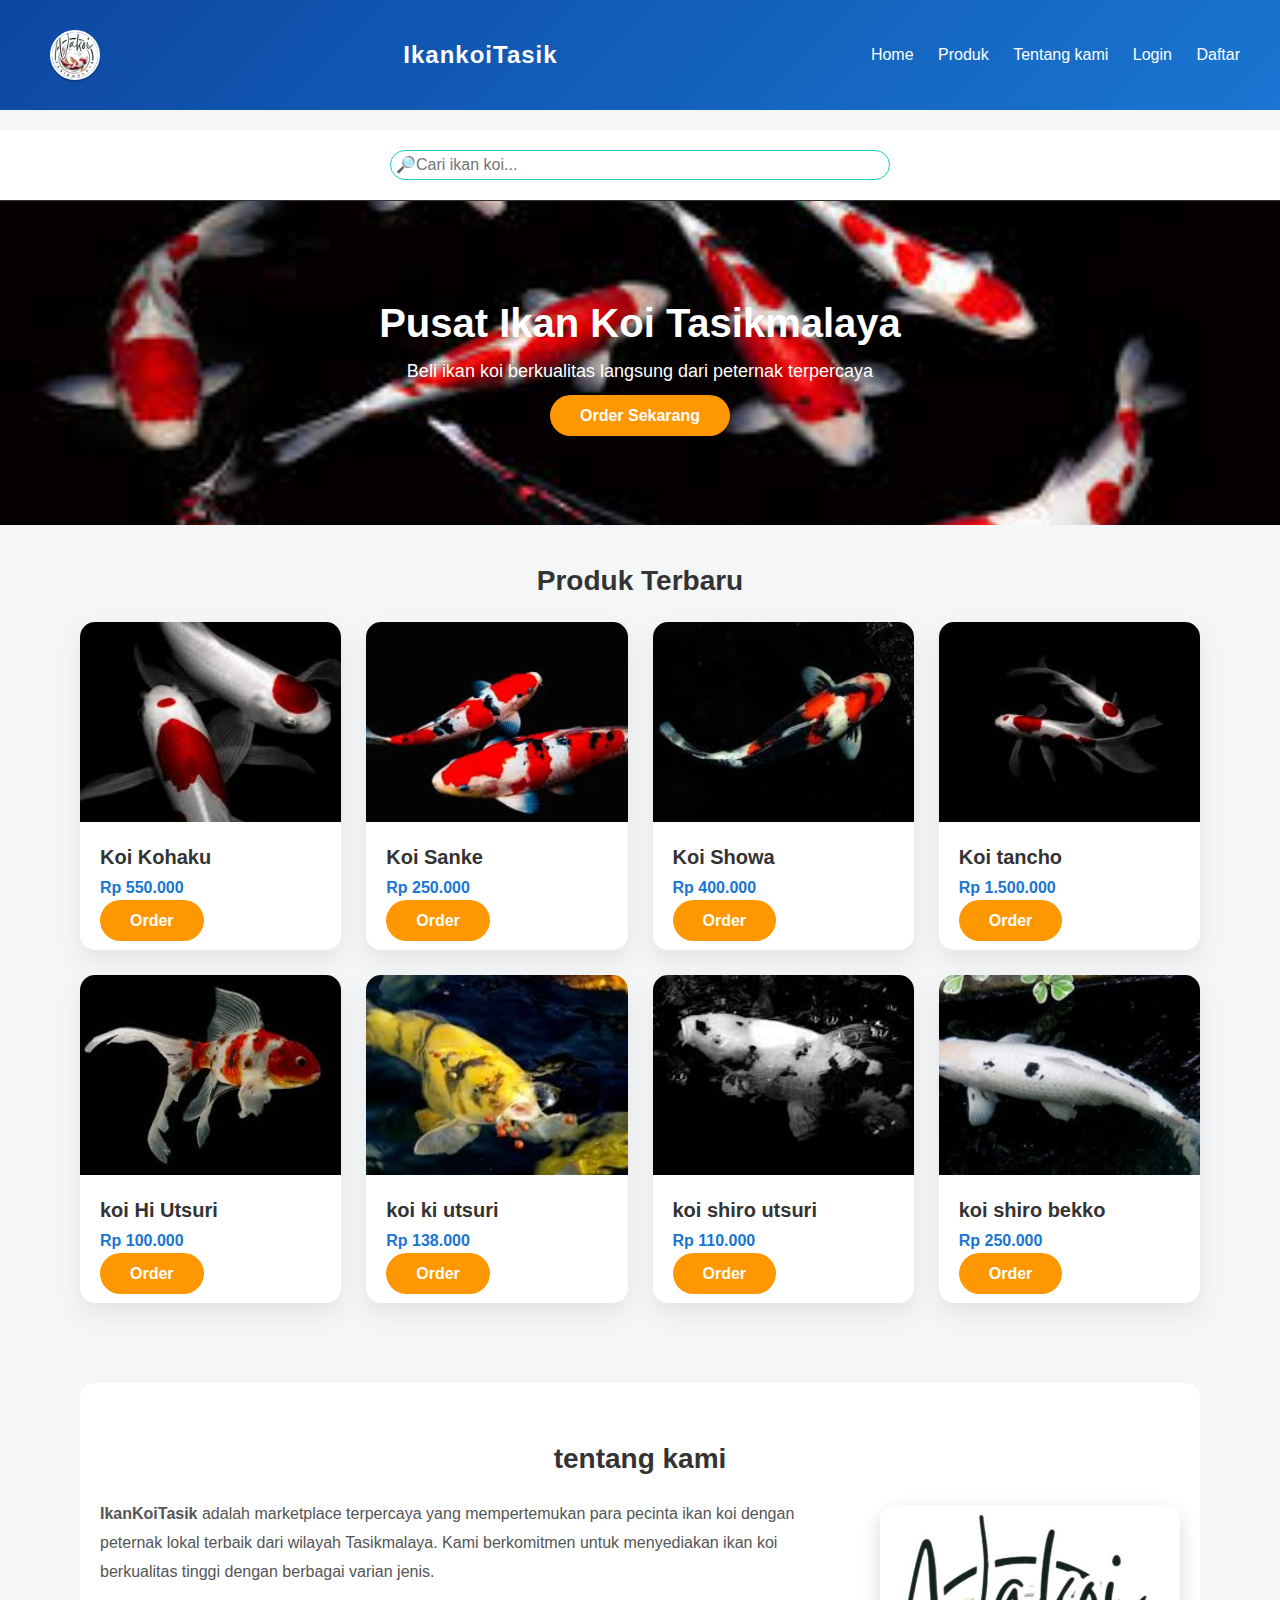
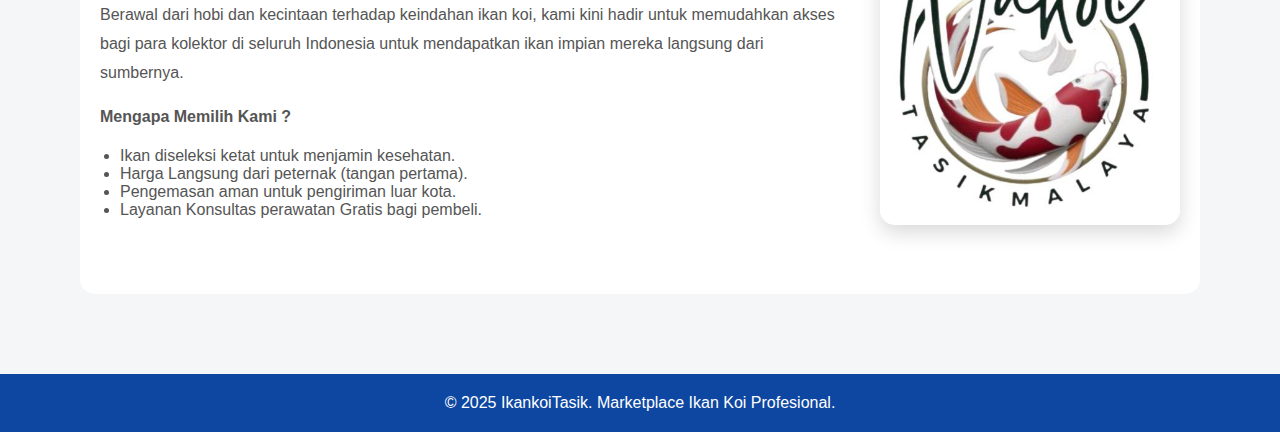
<file: index.html>
<!DOCTYPE html>
<html lang="id">
<head>
  <meta charset="UTF-8" />
  <meta name="viewport" content="width=device-width, initial-scale=1.0" />
  <title>IkankoiTasik | Marketplace Ikan Koi</title>
  <style>
    * { box-sizing: border-box; margin: 0; padding: 0; font-family: 'Segoe UI', sans-serif; }
    body { background: #f4f6f8; color: #333; }

    header {
      background: linear-gradient(135deg, #0d47a1, #1976d2);
      color: #fff;
      padding: 20px 40px;
      display: flex;
      justify-content: space-between;
      align-items: center;
      position: sticky;
      top: 0;
      z-index: 1000;
    }
    .container-logo {
      display: flex;
      justify-content: center;
      align-items: center;
      padding: 10px;
    }
    .logo {
      width: 50px;
      height: 50px;
      border-radius: 50%;
      object-fit: cover;
      border: 2px solid #fff;
      box-shadow: 0 2px rgba(0,0,0,0.2);
      transition: transform 0.3s ease;
    }
    .logo:hover{
      transform: scale(1.05);
    }

    header h1 { font-size: 24px; letter-spacing: 1px; }
    nav a {
      color: #fff;
      margin-left: 20px;
      text-decoration: none;
      font-weight: 500;
    }
    nav a:hover { text-decoration: underline; }

    .hero {
      background: url('image/koi\ 1.jpg') center/cover no-repeat;
      padding: 100px 40px;
      text-align: center;
      color: white;
    }
    .hero h2 { font-size: 40px; margin-bottom: 15px; }
    .hero p { font-size: 18px; margin-bottom: 25px; }
    .btn {
      background: #ff9800;
      color: white;
      padding: 12px 30px;
      border-radius: 30px;
      text-decoration: none;
      font-weight: bold;
    }
    .btn:hover { background: #fb8c00; }

    .container { padding: 40px; max-width: 1200px; margin: auto; }
    .section-title {
      font-size: 28px;
      margin-bottom: 25px;
      text-align: center;
    }

    .search-box {
      padding: 20px;
      background: #fff;
      border-bottom: 1px solid #333;
    }

    .products {
      display: grid;
      grid-template-columns: repeat(auto-fit, minmax(250px, 1fr));
      gap: 25px;
    }

    .card {
      background: #fff;
      border-radius: 15px;
      overflow: hidden;
      box-shadow: 0 10px 25px rgba(0,0,0,0.08);
      transition: transform 0.3s;
    }
    .card:hover { transform: translateY(-5px); }

    .card img {
      width: 100%;
      height: 200px;
      object-fit: cover;
    }
    .card-body { padding: 20px; }
    .card-body h3 { font-size: 20px; margin-bottom: 10px; }
    .price { color: #1976d2; font-weight: bold; margin-bottom: 15px; }
    
    .about-section {
      background-color: #fff;
      padding: 60px 20px;
      border-radius: 15px;
      margin-top 40px;
      box-shadow: 0 4px 15px rbga(0,0,0,0.05);
    }

    .about-content {
      display: flex;
      align-items: center;
      gap: 40px;
      flex-wrap: wrap;
    }
    
    .about-text {
      flex: 1;
      min-width: 300px;
    }
    
    .about-text p {
      line-height: 1.8;
      margin-bottom: 15px;
      color: #555;
    }

    .about-image {
      flex: 1;
      max-width: 300px;
      text-align: center;
    }

    .about-image img {
      width: 100%;
      max-width: 450px;
      border-radius: 15px;
      box-shadow:0 8px 20px rgba(0,0,0,0.15);
    }

    @media (max-width: 768px) {
      .about-content {
        flex-direction: column-reverse
      }
    }

    footer {
      background: #0d47a1;
      color: white;
      text-align: center;
      padding: 20px;
      margin-top: 40px;
    }
  </style>
</head>
<body>

<header class="main-header">
  <div class="container-logo">
    <img src="image/nakoi.jpeg" alt="Logo IkankoiTasik" class="logo" />
  </div>
  <h1>IkankoiTasik</h1>
  <nav>
    <a href="#Home">Home</a>
    <a href="#produk">Produk</a>
    <a href="#tentang">Tentang kami</a>
    <a href="#">Login</a>
    <a href="#">Daftar</a>
  </nav>
</header>

  <div class="search-box" id="Home" style="text-align:center; margin-top: 20px;">
    <input
      font-size= 18px;
      size="50px"
      type="text"
      id="searchInput"
      placeholder="🔎Cari ikan koi..."
      onkeyup="searchProduk()"
      style="padding: 5px; width: 80%; max-width: 500px; border-radius: 20px; border: 1px solid #17d1c8; font-size:16px;"
    />
  </div>

<section class="hero">
  <h2>Pusat Ikan Koi Tasikmalaya</h2>
  <p>Beli ikan koi berkualitas langsung dari peternak terpercaya</p>
  <a href="#produk" class="btn">Order Sekarang</a>
</section>

<section class="container" id="produk">
  <h2 class="section-title">Produk Terbaru</h2>
  <div class="products">
    <div class="card">
      <img src="image/koi kohaku.jpg" />
      <div class="card-body">
        <h3>Koi Kohaku</h3>
        <p class="price">Rp 550.000</p>
        <a class="btn" href="#" onclick="orderWA('Koi Kohaku', 'Rp 550.000')">Order</a>
      </div>
    </div>

    <div class="card">
      <img src="image/koi sanke.jpg" />
      <div class="card-body">
        <h3>Koi Sanke</h3>
        <p class="price">Rp 250.000</p>
        <a class="btn" href="#" onclick="orderWA('Koi Sanke', 'Rp 250.000')">Order</a>
      </div>
    </div>

    <div class="card">
      <img src="image/koi showa.jpg" />
      <div class="card-body">
        <h3>Koi Showa</h3>
        <p class="price">Rp 400.000</p>
        <a class="btn" href="#" onclick="orderWA('Koi Showa', 'Rp 400.000')">Order</a>
      </div>
    </div>

    <div class="card">
      <img src="image/koi tancho.jpg" />
      <div class="card-body">
        <h3>Koi tancho</h3>
        <p class="price">Rp 1.500.000</p>
        <a class="btn" href="#" onclick="orderWA('Koi Tancho', 'Rp 1.500.000')">Order</a>
      </div>
    </div>
    
    <div class="card">
      <img src="image/koi hi Utsuri.jpg" />
      <div class="card-body">
        <h3>koi Hi Utsuri</h3>
        <p class="price">Rp 100.000</p>
        <a class="btn" href="#" onclick="orderWA('koi Hi Utsuri','Rp 100.000')">Order</a>
      </div>
    </div>
 
    <div class="card">
      <img src="image/koi ki utsuri.jpg" />
      <div class="card-body">
        <h3>koi ki utsuri</h3>
        <p class="price">Rp 138.000</p>
        <a class="btn" href="#" onclick="orderWA('koi ki utsuri','Rp 138.000')">Order</a>
      </div>
    </div>

    <div class="card">
      <img src="image/koi Shiro Utsuri.jpg" />
      <div class="card-body">
        <h3>koi shiro utsuri</h3>
        <p class="price">Rp 110.000</p>
        <a class="btn" href="#" onclick="orderWA('koi shiro utsuri','Rp 110.000')">Order</a>
      </div>
    </div>  
     
    <div class="card">
      <img src="image/koi shiro bekko.jpg" />
      <div class="card-body">
        <h3>koi shiro bekko</h3>
        <p class="price">Rp 250.000</p>
        <a class="btn" href="#" onclick="orderWA('koi shiro bekko','Rp 250.000')">Order</a>
      </div>
    </div>
  </div>
</section>

<section class="container" id="tentang">
  <div class="about-section">
    <h2 class="section-title">tentang kami</h2>
    <div class="about-content">
      <div class="about-text">
        <p>
          <strong>IkanKoiTasik</strong> adalah marketplace terpercaya yang mempertemukan para pecinta ikan koi dengan peternak lokal terbaik dari wilayah Tasikmalaya. Kami berkomitmen untuk menyediakan ikan koi berkualitas tinggi dengan berbagai varian jenis.
        </p>
        <p>
          Berawal dari hobi dan kecintaan terhadap keindahan ikan koi, kami kini hadir untuk memudahkan akses bagi para kolektor di seluruh Indonesia untuk mendapatkan ikan impian mereka langsung dari sumbernya.
        </p>
        <p>
          <strong>Mengapa Memilih Kami ?</strong>
          <ul style="margin-left: 20px; color: #555;">
            <li>Ikan diseleksi ketat untuk menjamin kesehatan.</li>
            <li>Harga Langsung dari peternak (tangan pertama).</li>
            <li>Pengemasan aman untuk pengiriman luar kota.</li>
            <li>Layanan Konsultas perawatan Gratis bagi pembeli.</li>
          </ul>
        </p>
      </div>
      <div class="about-image">
        <img src="image/nakoi.jpeg" alt="Tentang IkanKoiTasik">
      </div>
    </div>
  </div>
</section>

<footer>
  <p>© 2025 IkankoiTasik. Marketplace Ikan Koi Profesional.</p>
</footer>

<script>
  const productList = document.getElementById('productList');
  const products = JSON.parse(localStorage.getItem('products')) || [];
  
  function renderProduk(data) {
    productList.innerHTML = '';
    
    if (data.length === 0) {
      productList.innerHTML = '<p>Produk tidak ditemukan</p>';
      return;
    }

    data.forEach(p => {
      productList.innerHTML += `
        <div class="card">
          <img src="${p.image}">
          <div class="card-body">
            <h3>${p.name}</h3>
            <p class="price">${p.price}</p>
            <a class="btn" href="#" onclick="orderWA('${p.name}','${p.price}')">Order</a>
          </div>
        </div>
      `;
    });
  }
</script>

<script>
  function searchProduk() {
    const keyword = document.getElementById('searchInput').value.toLowerCase();
    const cards= document.querySelectorAll('.products .card');
    cards.forEach(card => {
      const namaProduk = card.querySelector('h3').innerText.toLocaleLowerCase();
      if(namaProduk.includes(keyword)){
        card.style.display ="";
      } else {
        card.style.display = "none";
      }
    });
  }

  function orderWA(nama, harga) {
    const nomorWA = '6285603575395';
    const pesan = `Halo Admin IkankoiTasik%0AProduk: ${nama}%0AHarga: ${harga}`;
    window.open(`https://wa.me/${nomorWA}?text=${pesan}`);
  }
</script>
<script src="script.js"></script>
</body>
</html>
</file>
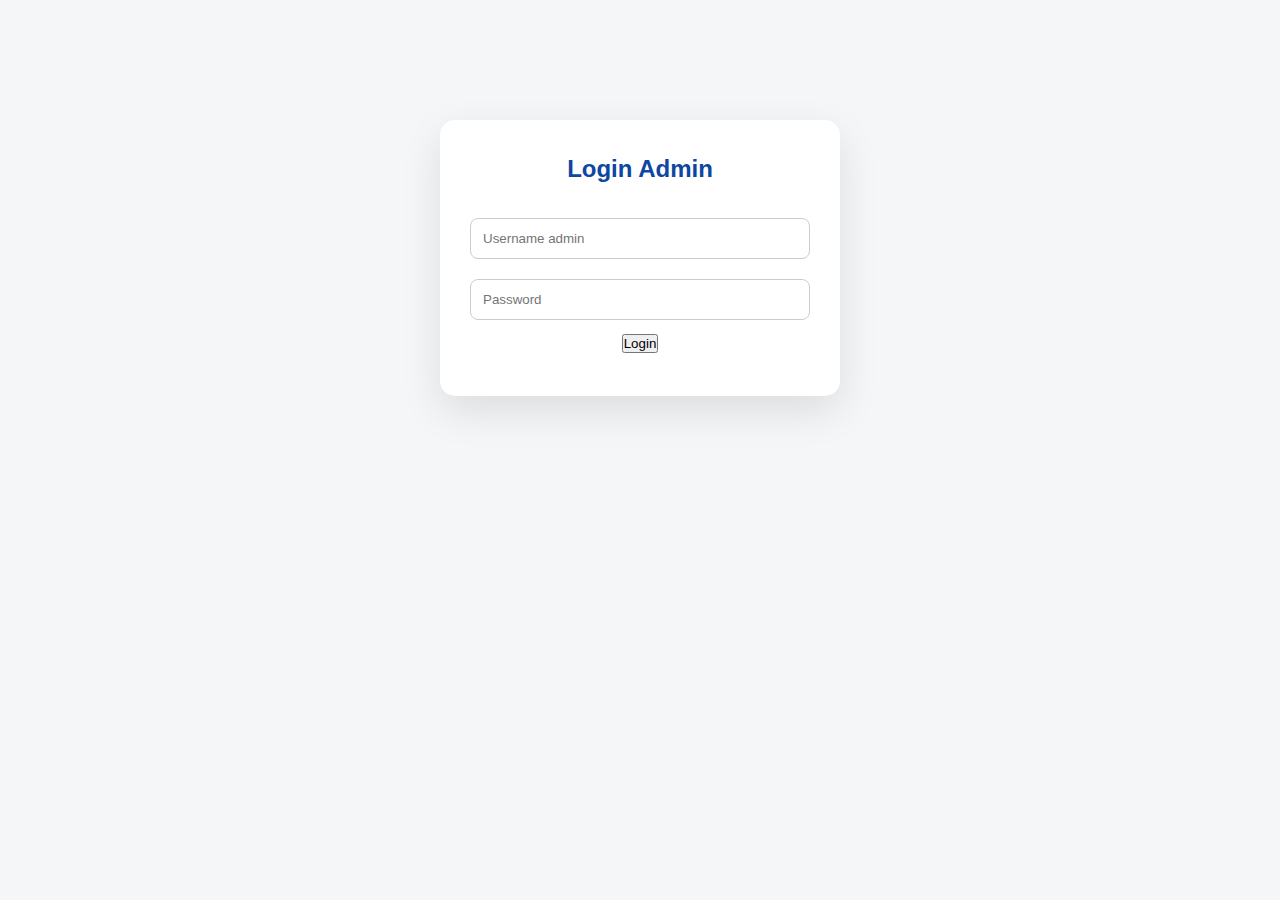
<file: admin-login.html>
<!DOCTYPE html>
<html lang="id">
<head>
<meta charset="UTF-8" />
<meta name="viewport" content="width=device-width, initial-scale=1.0" />
<title>Login Admin | IkankoiTasik</title>
<link rel="stylesheet" href="stylee.css" />
<style>
.login-box {
max-width: 400px;
margin: 120px auto;
background: #fff;
padding: 30px;
border-radius: 15px;
box-shadow: 0 15px 40px rgba(0,0,0,0.1);
text-align: center;
}
.login-box h2 {
margin-bottom: 20px;
color: #0d47a1;
}
.login-box input {
width: 100%;
padding: 12px;
margin: 10px 0;
border-radius: 8px;
border: 1px solid #ccc;
}
</style>
</head>
<body>


<div class="login-box">
<h2>Login Admin</h2>
<input type="text" id="username" placeholder="Username admin" />
<input type="password" id="password" placeholder="Password" />
<button class="btn" onclick="loginAdmin()">Login</button>
<p id="error" style="color:red; margin-top:10px;"></p>
</div>


<script>
function loginAdmin() {
const user = document.getElementById('username').value;
const pass = document.getElementById('password').value;


// login sederhana (nanti bisa diganti database)
if (user === 'asep' && pass === 'ganteng123') {
localStorage.setItem('adminLogin', 'true');
window.location.href = 'dashboard.html';
} else {
document.getElementById('error').innerText = 'Username atau password salah';
}
}
</script>


</body>
</html>
</file>
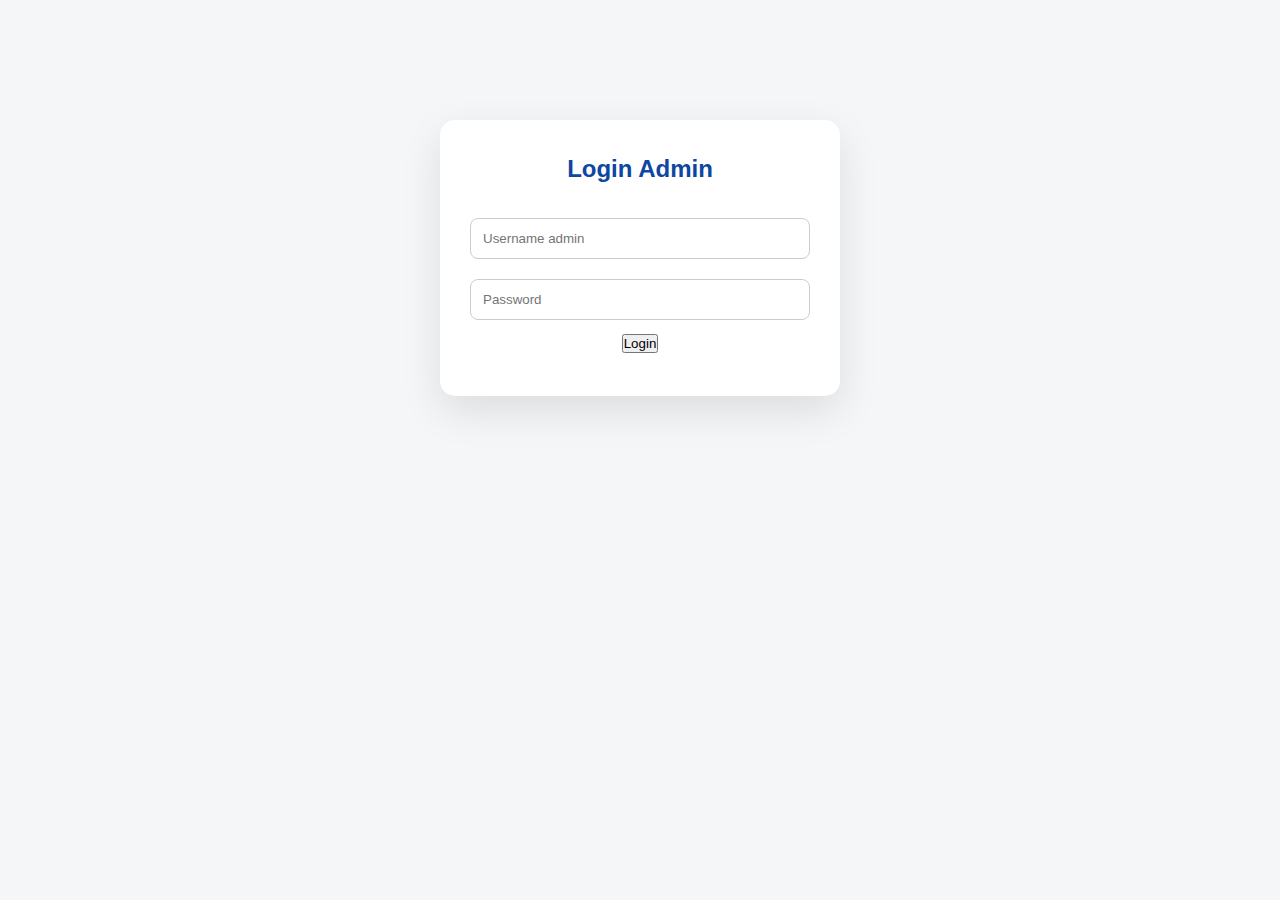
<file: dashboard.html>
<!DOCTYPE html>
<html lang="id">
<head>
  <meta charset="UTF-8" />
  <meta name="viewport" content="width=device-width, initial-scale=1.0" />
  <title>Dashboard Admin | IkankoiTasik</title>
  <link rel="stylesheet" href="stylee.css" />
  <style>
    .dashboard {
      max-width: 1200px;
      margin: 40px auto;
      padding: 20px;
    }
    .logo-container img{
      width: 50px;
      height: auto;
      margin: 1% 0;
      display: flex;
      margin-left: auto;
      margin-right: auto;
    }
    .header.main-header {
      background-color: blue;
      text-align: center;
      padding: 20px 0;
    }
    .dashboard h1 {
      text-align: center;
      color: #1c65d1;
      margin-bottom: 30px;
    }
    .stats {
      display: grid;
      grid-template-columns: repeat(auto-fit, minmax(200px, 1fr));
      gap: 20px;
      margin-bottom: 40px;
    }
    .stat-card {
      background: #1c37d1;
      padding: 20px;
      border-radius: 15px;
      box-shadow: 0 10px 25px rgba(0,0,0,0.08);
      text-align: center;
    }
    .stat-card h3 {
      color: #ebeef1;
      margin-bottom: 10px;
    }
    .stat-card p {
      font-size: 24px;
      font-weight: bold;
      color: #f7f4f4;
    }
    .actions {
      display: grid;
      grid-template-columns: repeat(auto-fit, minmax(250px, 1fr));
      gap: 20px;
    }
    .action-card {
      background: #1c37d1;
      padding: 20px;
      border-radius: 15px;
      box-shadow: 0 10px 25px rgba(0,0,0,0.08);
      text-align: center;
    }
    .action-card h3 {
      margin-bottom: 15px;
      color: #f6f8fa;
    }
    .action-card .btn {
      margin: 5px;
    }
    footer {
      background: #0d47a1;
      color: white;
      text-align: center;
      padding: 20px;
      margin-top: 40px;
    }
    .products-section {
      margin-top: 40px;
    }
    .products-section h2 {
      text-align: center;
      color: #0d47a1;
      margin-bottom: 20px;
    }
    .add-product-btn {
      display: block;
      margin: 0 auto 20px;
      background: #ff9800;
      color: white;
      padding: 12px 30px;
      border-radius: 30px;
      text-decoration: none;
      font-weight: bold;
      border: none;
      cursor: pointer;
    }
    .add-product-btn:hover {
      background: #fb8c00;
    }
    table {
      width: 100%;
      border-collapse: collapse;
      background: #fff;
      border-radius: 15px;
      overflow: hidden;
      box-shadow: 0 10px 25px rgba(0,0,0,0.08);
    }
    th, td {
      padding: 15px;
      text-align: left;
      border-bottom: 1px solid #eee;
    }
    th {
      background: #f8f9fa;
      color: #0d47a1;
      font-weight: bold;
    }
    .product-image {
      width: 80px;
      height: 60px;
      object-fit: cover;
      border-radius: 8px;
    }
    .action-btn {
      padding: 6px 12px;
      border: none;
      border-radius: 5px;
      cursor: pointer;
      margin-right: 5px;
      font-size: 12px;
    }
    .edit-btn {
      background: #1976d2;
      color: white;
    }
    .delete-btn {
      background: #dc3545;
      color: white;
    }
    .modal {
      display: none;
      position: fixed;
      z-index: 2000;
      left: 0;
      top: 0;
      width: 100%;
      height: 100%;
      background: rgba(0,0,0,0.6);
    }
    .modal-content {
      background: #fff;
      width: 90%;
      max-width: 500px;
      margin: 5% auto;
      padding: 25px;
      border-radius: 15px;
      animation: fadeIn 0.3s ease;
    }
    .modal-content h3 {
      margin-bottom: 20px;
      color: #0d47a1;
      text-align: center;
    }
    .modal-content input,
    .modal-content textarea {
      width: 100%;
      padding: 10px;
      margin: 10px 0;
      border-radius: 8px;
      border: 1px solid #ccc;
    }
    .modal-content .btn-group {
      text-align: center;
      margin-top: 20px;
    }
    .close {
      float: right;
      font-size: 22px;
      cursor: pointer;
      color: #aaa;
    }
    .close:hover {
      color: #000;
    }
    @keyframes fadeIn {
      from { opacity: 0; transform: scale(0.9); }
      to { opacity: 1; transform: scale(1); }
    }
  </style>
</head>
<body>

<header class="main-header">
  <div class="logo-container">
    <img src="image/nakoi.jpeg"/>
  </div>
  <h1>IkankoiTasik</h1>
  <nav>
    <a href="indek.html">Home</a>
    <a href="#" onclick="logout()">Logout</a>
  </nav>
</header>

<section class="dashboard">
  <h1>Dashboard Admin</h1>

  <div class="stats">
    <div class="stat-card">
      <h3>Total Produk</h3>
      <p id="totalProduk">0</p>
    </div>
    <div class="stat-card">
      <h3>Pesanan Hari Ini</h3>
      <p>0</p>
    </div>
    <div class="stat-card">
      <h3>Pendapatan</h3>
      <p>Rp 0</p>
    </div>
    <div class="stat-card">
      <h3>Pelanggan Aktif</h3>
      <p>0</p>
    </div>
  </div>

  <div class="actions">
    <div class="action-card">
      <h3>Kelola Produk</h3>
      <button class="btn" onclick="openProductModal()">Tambah Produk</button>
      <button class="btn" onclick="viewProducts()">Lihat Produk</button>
    </div>
    <div class="action-card">
      <h3>Kelola Pesanan</h3>
      <button class="btn" onclick="alert('Fitur kelola pesanan akan segera hadir')">Lihat Pesanan</button>
      <button class="btn" onclick="alert('Fitur kelola pesanan akan segera hadir')">Update Status</button>
    </div>
    <div class="action-card">
      <h3>Laporan</h3>
      <button class="btn" onclick="alert('Fitur laporan akan segera hadir')">Laporan Penjualan</button>
      <button class="btn" onclick="alert('Fitur laporan akan segera hadir')">Laporan Stok</button>
    </div>
  </div>

  <div class="products-section" id="productsSection" style="display: none;">
    <h2>Daftar Produk</h2>
    <button class="add-product-btn" onclick="openProductModal()">+ Tambah Produk Baru</button>
    <table id="productsTable">
      <thead>
        <tr>
          <th>Gambar</th>
          <th>Nama Produk</th>
          <th>Harga</th>
          <th>Aksi</th>
        </tr>
      </thead>
      <tbody id="productsTableBody">
        <!-- Products will be loaded here -->
      </tbody>
    </table>
  </div>
</section>

<!-- Product Modal -->
<div id="productModal" class="modal">
  <div class="modal-content">
    <span class="close" onclick="closeProductModal()">&times;</span>
    <h3 id="modalTitle">Tambah Produk</h3>
    <input type="text" id="productName" placeholder="Nama Produk" required>
    <input type="text" id="productPrice" placeholder="Harga (contoh: Rp 1.500.000)" required>
    <input type="text" id="productImage" placeholder="URL Gambar" required>
    <div class="btn-group">
      <button class="btn" onclick="saveProduct()">Simpan</button>
      <button class="btn" onclick="closeProductModal()" style="background: #6c757d;">Batal</button>
    </div>
  </div>
</div>
 <div class="products" id="productList"></div>
</section>

<footer>
  <p>© 2026 IkankoiTasik. Dashboard Admin.</p>
</footer>

<script src="script.js"></script>
<script>
  // Check if admin is logged in
  if (!localStorage.getItem('adminLogin')) {
    window.location.href = 'admin-login.html';
  }

  function logout() {
    localStorage.removeItem('adminLogin');
    window.location.href = 'indek.html';
  }
</script>

</body>
</html>
</file>
<file: stylee.css>
/* ===== RESET ===== */
* {
margin: 0;
padding: 0;
box-sizing: border-box;
font-family: 'Segoe UI', Tahoma, Geneva, Verdana, sans-serif;
}


body {
background-color: #f4f6f8;
color: #333;
line-height: 1.6;
}


/* ===== HEADER ===== */
header {
background: linear-gradient(135deg, #0d47a1, #1976d2);
color: #fff;
padding: 20px 40px;
display: flex;
justify-content: space-between;
align-items: center;
position: sticky;
top: 0;
z-index: 1000;
}


header h1 {
font-size: 24px;
letter-spacing: 1px;
}


nav a {
color: #fff;
margin-left: 20px;
text-decoration: none;
font-weight: 500;
position: relative;
}


nav a::after {
content: '';
position: absolute;
width: 0;
height: 2px;
background: #ff9800;
left: 0;
bottom: -5px;
transition: 0.3s;
}


nav a:hover::after {
width: 100%;
}


/* ===== HERO SECTION ===== */
.hero {
background: linear-gradient(rgba(0,0,0,0.55), rgba(0,0,0,0.55)),
url('https://images.unsplash.com/photo-1522069213448-443a614da9b6') center/cover no-repeat;
padding: 120px 40px;
text-align: center;
color: rgb(139, 168, 211);
}


.hero h2 {
font-size: 42px;
margin-bottom: 15px;
}

card {
border: 1px solid #ddd;
border-radius: 8px;
box-shadow:  0 4px 8px rgba (0,0,0,0.1);
overflow: :hidden;
text-align: center;
background-color: #fff;
}
card img {
width:100%;
heigth: auto;
display: block;

}
card-body{
    padding:15px;
}
.search-box {
  padding:10px;
  max-width: 400px;
  margin: 20px auto;
  text-align: center;
}

.search-box input {
  width: 100%;
  padding: 12px 20px;
  border-radius: 30px;
  border: 1px solid #ccc;
  box-shadow: 0 4px 8px rgba(0, 0, 0, 0.1);
  padding: :10px 20px 10px 20px;
  font-size: 16px;
  outline: none;
  transition: 0.3s ease;
}

.search-box input:focus {
  outline: none;
  border-color: #1976d2;
  box-shadow: 0 0 10px rgba(25,118,210,0.2);
}
</file>
